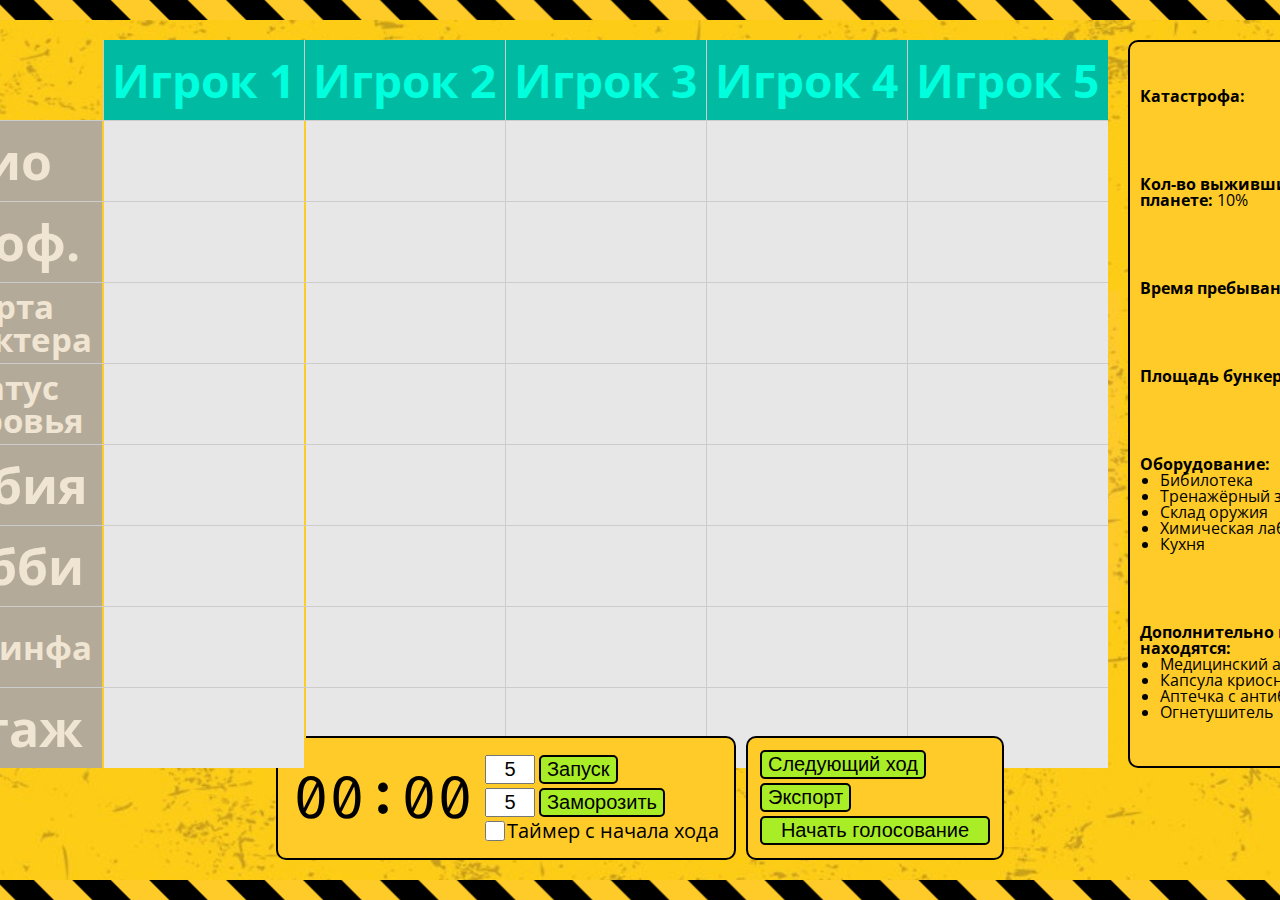
<file: client/index.html>
<!DOCTYPE html>
<html lang="ru">
<head>
  <meta charset="UTF-8">
  <meta http-equiv="X-UA-Compatible" content="IE=edge">
  <meta name="viewport" content="width=device-width, initial-scale=1.0">
  <title>Стол Ведущего</title>

  <link rel="shortcut icon" href="image/icons/bulker-no-word.png" type="image/x-icon">

  <link rel="preconnect" href="https://fonts.googleapis.com">
  <link rel="preconnect" href="https://fonts.gstatic.com" crossorigin>
  <link href="https://fonts.googleapis.com/css2?family=Open+Sans:wght@400;700&display=swap" rel="stylesheet">
  <link href="https://fonts.googleapis.com/css2?family=Share+Tech+Mono&display=swap" rel="stylesheet">
  <link href="https://fonts.googleapis.com/css2?family=Fira+Code&display=swap" rel="stylesheet">

  <link rel="stylesheet" href="css/reset.css">
  <link rel="stylesheet" href="css/style.css">
  <link rel="stylesheet" href="css/gameTable.css">
  <link rel="stylesheet" href="css/table-interactions.css">
  <link rel="stylesheet" href="css/moderTools.css">
</head>
<body>

<!-- <div class="contextMenu">
  <div class="cmItem" onclick="cmItemFunc">Плейсхолдер</div>
  <div class="cmItem" onclick="cmItemFunc">Плейсхолдер</div>
  <div class="cmItem" onclick="cmItemFunc">Плейсхолдер</div>
</div> -->

<section class="sec1">
  <table id="userTable" class="gameTable">
    <colgroup>
      <col id="rowHeaders">
      <!-- <col class="plrCols"> -->
      <!-- <col class="plrCols"> -->
      <!-- <col class="plrCols"> -->
    </colgroup>
    <tbody>
      <tr class="colHeaders">
        <td id="cornerBtns">
          <!-- <div id="presetsBtn" class="cornerBtn"></div>
          <div id="randPlrPos" class="cornerBtn"></div> -->
        </td>
        <!-- <th class="colHeaderCell"><div class="colHeader tableHeader">col1</div></th>
        <th class="colHeaderCell"><div class="colHeader tableHeader">col2</div></th>
        <th class="colHeaderCell"><div class="colHeader tableHeader">col3</div></th> -->
      </tr>
      <!-- <tr class="charTypes">
        <th class="rowHeaderCell"><div class="rowHeader tableHeader">row1</div></th>
        <td class="charValueCell"><div class="charValue"></div></td>
        <td class="charValueCell"><div class="charValue"></div></td>
        <td class="charValueCell"><div class="charValue"></div></td>
      </tr> -->
    </tbody>
  </table>

  <div class="panel globalTraitsPanel">
    <p class="globalTrait singleValue"><strong class="globalTraitName">Катастрофа:</strong> <span class="globalTraitValue catastr"></span></p>
    <p class="globalTrait singleValue"><strong class="globalTraitName">Кол-во выживших на планете:</strong> <span class="globalTraitValue globalSurvivorCount">10%</span></p>
    <p class="globalTrait singleValue"><strong class="globalTraitName">Время пребывания:</strong> <span class="globalTraitValue survivingTime">1 год</span></p>
    <p class="globalTrait singleValue"><strong class="globalTraitName">Площадь бункера:</strong> <span class="globalTraitValue bunkerArea">500 кв.м</span></p>
    <div class="globalTrait listValue">
      <p><strong class="globalTraitName">Оборудование:</strong></p>
      <ul class="globalTraitList bunkerRooms">
        <li class="globalTraitListValue">Бибилотека</li>
        <li class="globalTraitListValue">Тренажёрный зал</li>
        <li class="globalTraitListValue">Склад оружия</li>
        <li class="globalTraitListValue">Химическая лаборатория</li>
        <li class="globalTraitListValue">Кухня</li>
      </ul>
    </div>
    <div class="globalTrait listValue">
      <p><strong class="globalTraitName">Дополнительно в бункере находятся:</strong></p>
      <ul class="globalTraitList globalEquips">
        <li class="globalTraitListValue">Медицинский атлас</li>
        <li class="globalTraitListValue">Капсула криосна</li>
        <li class="globalTraitListValue">Аптечка с антибиотиками</li>
        <li class="globalTraitListValue">Огнетушитель</li>
      </ul>
    </div>
  </div>
</section>

<section class="sec2">
  <div class="moderTools">
    <div class="panel timerPanel">
      <span class="timeCounter">00:00</span>
      <div class="timerInteractions">
        <label>
          <input 
            class="counterInput timeTimer" 
            maxlength="2" 
            max="60" 
            min="0" 
            pattern="[1-6][0-9]"
            value="5" 
          >
          
          <button class="btn timerBtn">Запуск</button>
        </label>

        <label>
          <input 
            class="counterInput timeFreeze" 
            maxlength="2" 
            max="60" 
            min="0" 
            value="5" 
          >
          
          <button class="btn freezeBtn">Заморозить</button>
        </label>

        <label class="autoTimerLabel">
          <input class="autoTimerCheckbox" type="checkbox">
          Таймер с начала хода
        </label>
      </div>
    </div>

    <div class="panel otherBtns">
      <button class="btn mainBtn">Начать игру</button>
      <button class="btn exportBtn">Экспорт</button>
      <button class="btn votingBtn">Начать голосование</button>
    </div>
  </div>
</section>

<script src="js/textFit.js"></script>
<script src="js/downloadZip.js"></script>

<script src="js/export.js"></script>
<script src="js/data.js"></script>
<script src="js/table.js"></script>
<script src="js/players.js"></script>
<script src="js/table-interactions.js"></script>
<script src="js/moderTools.js"></script>
<script src="js/app.js"></script>
</body>
</html>
</file>
<file: client/css/style.css>
/* Global elems */

*, *::after, *::before {
  box-sizing: border-box;
}

body {
  font-size: 20px;
  
  margin: 0;
  height: 100vh;
  min-width: 500px;

  background: url(../image/bgs/yellow-wo-stripes.jpg) center no-repeat;
  background-size: cover;

  /* display: flex;
  align-items: center;
  justify-content: center;
  flex-direction: row; */


  font-family: 'Open Sans', sans-serif;
}

/* Strapes */

body::before, body::after {
  content: "";
  display: block;
  background: repeat-x center url(../image/bgs/barricade-strapes.png);
  background-size: 1000px;
  height: 20px;
  width: 100%;

  position: absolute;
  left: 0;
}
body::after {
  bottom: 0;
}
body::before{
  top: 0;
}



.wrapper {
  min-width: 1000px;
  min-height: 500px;
}

/* Standard button */

.btn {
  background-color: #A9ED26;
  border: black 2px solid;
  border-radius: 5px;

  transition: color .1s linear, background-color .1s linear;
}
.btn:hover {
  background-color: #9eca4d;
}
.btn:active {
  background-color: #C1F65B;
}
.btn:disabled {
  background-color: #bdbe4f;
  /* background-color: #99af6f; */
  color: gray;
}



.panel {
  width: 100%;

  background: #FFCB29;
  border: black 2px solid;
  border-radius: 10px;

  padding: 10px;
}


.sec1 {
  width: 100%;

  display: flex;
  flex-direction: row;
  justify-content: center;

  position: absolute;
  top: 40px;
}

.globalTraitsPanel {
  display: flex;
  flex-direction: column;
  justify-content: space-around;

  margin: 0 0 0 20px;
  max-width: 250px;
  min-width: 250px;
}

p {
  font-size: 16px;
}

strong {
  font-weight: bold;
}

li {
  font-size: 16px;
  list-style-type: disc;
  /* padding: 0 0 0 5px; */
}

ul {
  padding-left: 20px;
}
</file>
<file: client/css/gameTable.css>
/* Game table structure */

.gameTable {
  margin: 0;
  border: hidden;
}

td,
th {
  padding: 0;
}

#userTable tr>* {
  border: 1px solid #cccccc;
}

.charValue,
.tableHeader {
  padding: 5px 15px;
  width: 200px;
  height: 80px;

  transition: 
    color .1s linear, 
    background-color .1s linear, 
    box-shadow .1s linear;
}

/* charValue clases */

.charValue {
  background-color: #e7e7e7;
  color: black;
  z-index: 0;
}

/* здесь вставлен not() с несуществующим селектором класса .lol, чтобы селектор был выше в приоритете чем селектор .curPlr:not([class~='colHeader']) */
.charValue:not(.dead):hover {
  box-shadow: 0px 0px 8px 3px #b7b7b7;
  position: relative;
  z-index: 10;
}

/* textFitted */

.textFitted {
  padding: 0;
}

.colHeader .textFitted {
  user-select: none;
}

.charValue .textFitted {
  user-select: none;
  visibility: hidden;
}

.shownValue .textFitted {
  user-select: auto;
  visibility: visible;
}

.owned .textFitted {
  visibility: visible;
}

/* Table headers */

.tableHeader {
  font-weight: bold;
}

.colHeader {
  background-color: #00BAA2;
  color: #00ffdd;

  display: flex;
}

.colHeader:hover {
  background-color: #008a77;
}

.rowHeader {
  background-color: #B4AA99;
  color: #f0e5d2;
}

.rowHeader:hover {
  background-color: #8b8477;
}

/* Player Name Input */

.plrNameInput {
  cursor: pointer;
  border: 0;
  border-bottom: 2px solid #00ffdd;
  background-color: transparent;

  color: #00ffdd;
  font-size: 25px;
  font-weight: inherit;
  width: 100%;

  text-align: center;
  margin: auto auto;
}

.plrNameInput:focus-visible {
  outline: transparent;
}
</file>
<file: client/css/table-interactions.css>
/* Trait interactions */

.changedTrait {
  box-shadow: 0px 0px 8px 3px #ffcb29;
  position: relative;
  z-index: 10;
}

.shownValue {
  background-color: #ffffff;
  cursor: default;
}

.dead {
  cursor: default;
  background-color: #bfbfbf;
}

.dead:hover {
  box-shadow: 0px 0px 0px 0px transparent;
}

/* Trait click animation */

.charValue::after {
  content: "";
  background: linear-gradient(to right, transparent, #ffffff);
  height: 80px;
  width: 0;

  position: absolute;
  top: 0;
  left: 0;
}

.clickable::after {
  width: 100%;
  /* НЕ ЗАБЫВАТЬ МЕНЯТЬ ТАЙМИНГ В СКРИПТЕ!!! */
  transition: width .3s linear; 
}


/* Для игроков */
/* .shownValue[class~='owned']::after {
  background-color: #ffffff;
  background: linear-gradient(to right, transparent, #b7b7b7);
}
.shownValue[class~='owned']:active::after {
  width: 100%;
  transition: width .3s linear;
} */


/* Context Menu */

.contextMenu {
  position: absolute;
  top: 0;
  left: 0;
  z-index: 15;

  background-color: #FFCB29;
  box-shadow: 0px 0px 8px 3px #b7b7b7;
}

.cmItem {
  padding: 5px 10px;
  cursor: pointer;
}

.cmItem:hover {
  background-color: #ddaf26;
}

/* Current player trait interaction */

.curPlr:not([class~='colHeader']) {
  cursor: pointer;
  box-shadow : 
    2px 0px 0px 0px #ffcb29, 
    -2px 0px 0px 0px #ffcb29;
  z-index: 1; /* нужно добавить аттрибут position. ИЛИ НЕ НУЖНО, ХЗ */
}

.selectedRow {
  box-shadow : 
    0px 2px 0px 0px #ffcb29, 
    0px -2px 0px 0px #ffcb29;
  z-index: 1;
}

/* Voting */

.votes {
  /* display: ; */
  position: absolute;
}

.otherPlr {
  cursor: pointer;
}

.otherPlr:after {
  content: ' ';
  display: block;

  background-color: #ffcb29;
  width: 5px;
  height: 50%;

  position: absolute;
  top: 20px;
  left: 8px;
}
</file>
<file: client/css/moderTools.css>
/* Undertable elements */

.sec2 {
  font-size: 20px;
  width: 100%;
  display: flex;
  justify-content: center;
  position: absolute;
  bottom: 40px;
}

/* Moderator tools */

.moderTools {
  font-size: inherit;
  width: fit-content;
  display: flex;
  flex-direction: row;
}

.moderTools>* {
  font-size: inherit;
  margin: 0 5px;
}

/* Timer panel */

.timerPanel {
  display: flex;
  flex-direction: row;
  justify-content: center;
  align-items: center;
}

.timerPanel>* {
  margin: 5px;
}

/* Timer counter */

.timeCounter {
  /* font-family: 'Share Tech Mono', monospace; */
  font-family: 'Fira Code', monospace;
  font-size: 60px;
}

.decrease {
  color: yellow;
}

.alarm {
  color: red;
}

.increase {
  color: greenyellow;
}

.freeze {
  color: #084ac3;
}

/* Timer control */

label {
  display: flex;
  flex-direction: row;
  align-items: center;
}

label>* {
  /* width: 100%; */
  font-size: inherit;
  margin: 2px;
}

.counterInput {
  width: 50px;
  font-size: inherit;
  text-align: center;
}

.autoTimerLabel {
  width: max-content;
}

.autoTimerCheckbox {
  width: 20px;
  height: 20px;
}

/* Other buttons */

.otherBtns {
  display: flex;
  flex-direction: column;
  /* justify-content: center; */
  align-items: flex-start;
}

.otherBtns>* {
  font-size: inherit;
  width: max-content;
  margin: 2px;
}

.votingBtn {
  width: 230px;
}
</file>
